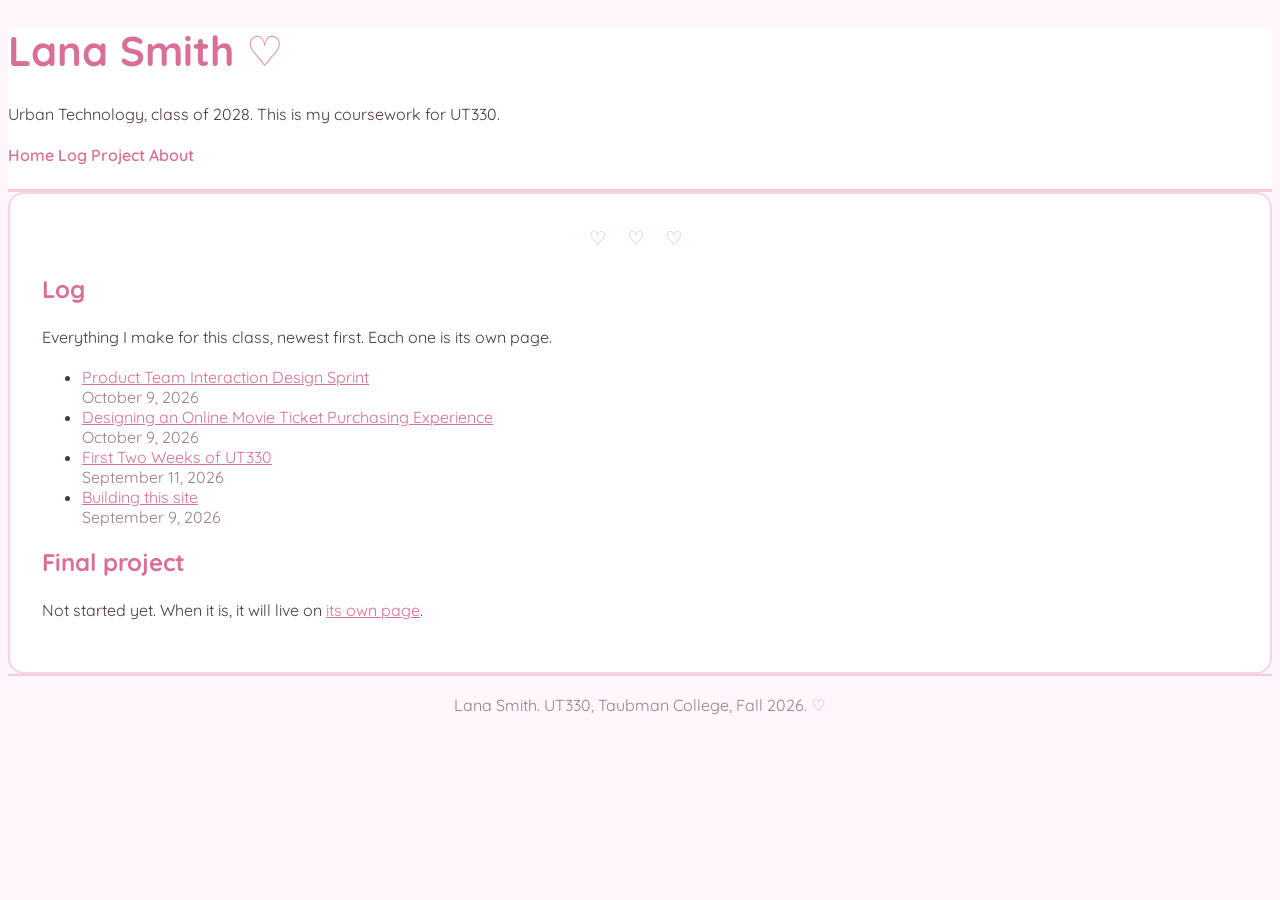
<file: index.html>
<!DOCTYPE html>
<html lang="en">
<head>
<meta charset="utf-8">
<meta name="viewport" content="width=device-width, initial-scale=1">
<title>Lana Smith — UT330</title>
<meta name="description" content="Coursework for UT330 Interaction Design and Urban Experiences, Taubman College, Fall 2026.">

<link rel="stylesheet" href="https://cdn.simplecss.org/simple.min.css">
<link rel="stylesheet" href="css/custom.css">
</head>

<body>

<header>
  <h1>Lana Smith</h1>
  <p>Urban Technology, class of 2028. This is my coursework for UT330.</p>

  <nav>
    <a href="index.html" aria-current="page">Home</a>
    <a href="entries/index.html">Log</a>
    <a href="project.html">Project</a>
    <a href="about.html">About</a>
  </nav>
</header>

<main>

  <h2>Log</h2>
  <p>Everything I make for this class, newest first. Each one is its own page.</p>

  <ul>
    <li>
      <a href="entries/2026-10-09-product-team-sprint.html">
        Product Team Interaction Design Sprint
      </a><br>
      <time datetime="2026-10-09">October 9, 2026</time>
    </li>

    <li>
      <a href="entries/2026-10-09-movie-ticket-prototype.html">
        Designing an Online Movie Ticket Purchasing Experience
      </a><br>
      <time datetime="2026-10-09">October 9, 2026</time>
    </li>

    <li>
      <a href="entries/2026-09-11-first-two-weeks.html">
        First Two Weeks of UT330
      </a><br>
      <time datetime="2026-09-11">September 11, 2026</time>
    </li>

    <li>
      <a href="entries/2026-09-09-first-site.html">
        Building this site
      </a><br>
      <time datetime="2026-09-09">September 9, 2026</time>
    </li>
  </ul>

  <h2>Final project</h2>

  <p>
    Not started yet. When it is, it will live on
    <a href="project.html">its own page</a>.
  </p>

</main>

<footer>
  <p>Lana Smith. UT330, Taubman College, Fall 2026.</p>
</footer>

</body>
</html>
</file>
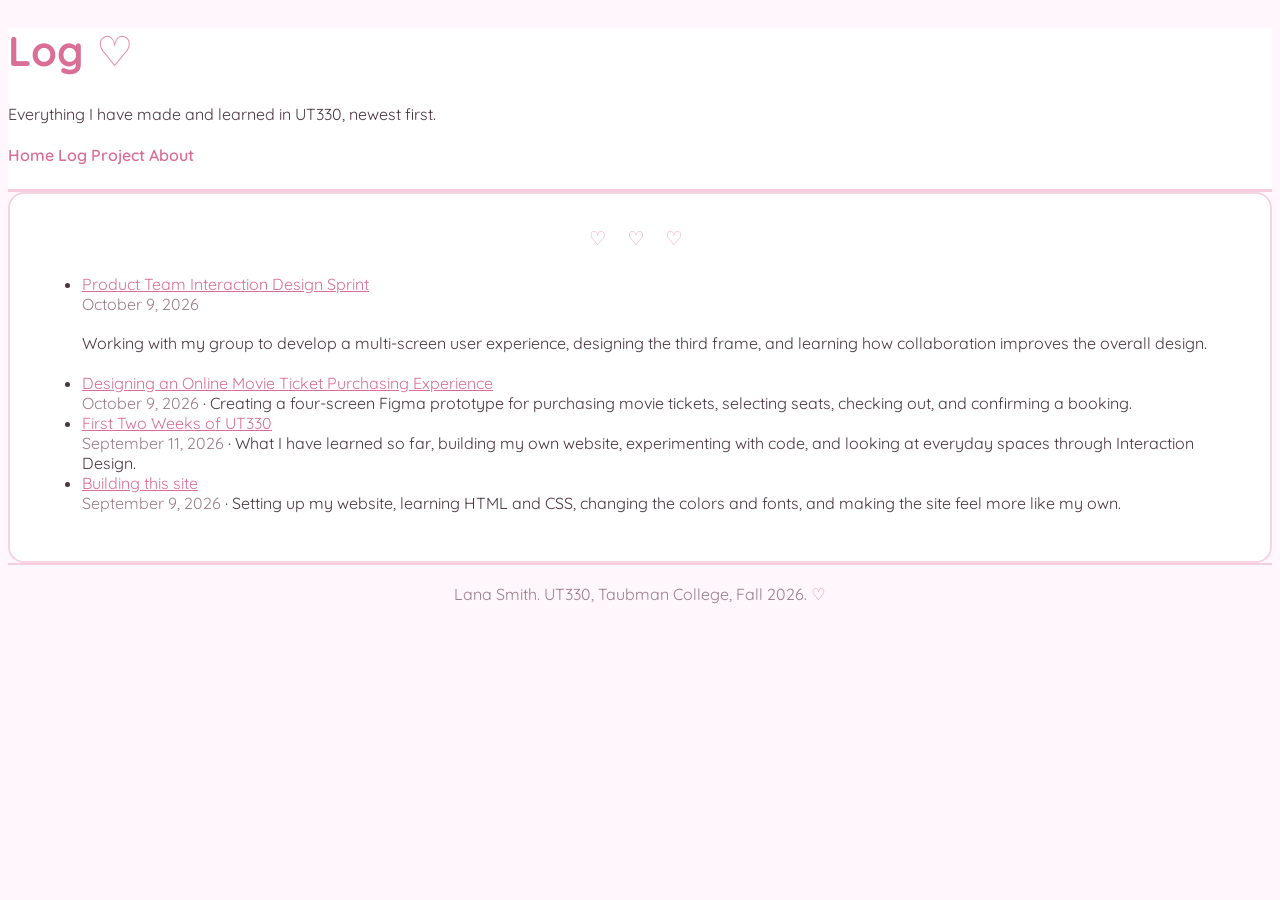
<file: entries/index.html>
<!DOCTYPE html>
<html lang="en">
<head>
<meta charset="utf-8">
<meta name="viewport" content="width=device-width, initial-scale=1">
<title>Log — Lana Smith</title>
<link rel="stylesheet" href="https://cdn.simplecss.org/simple.min.css">
<link rel="stylesheet" href="../css/custom.css">
</head>

<body>

<header>
  <h1>Log</h1>
  <p>Everything I have made and learned in UT330, newest first.</p>
  <nav>
    <a href="../index.html">Home</a>
    <a href="index.html" aria-current="page">Log</a>
    <a href="../project.html">Project</a>
    <a href="../about.html">About</a>
  </nav>
</header>

<main>

  <ul>
<li>
  <a href="2026-10-09-product-team-sprint.html">
    Product Team Interaction Design Sprint
  </a><br>
  <time datetime="2026-10-09">October 9, 2026</time>
  <p>
    Working with my group to develop a multi-screen user experience,
    designing the third frame, and learning how collaboration improves
    the overall design.
  </p>
</li>
    <li>
      <a href="2026-10-09-movie-ticket-prototype.html">Designing an Online Movie Ticket Purchasing Experience</a><br>
      <time datetime="2026-10-09">October 9, 2026</time> ·
      Creating a four-screen Figma prototype for purchasing movie tickets,
      selecting seats, checking out, and confirming a booking.
    </li>

    <li>
      <a href="2026-09-11-first-two-weeks.html">First Two Weeks of UT330</a><br>
      <time datetime="2026-09-11">September 11, 2026</time> ·
      What I have learned so far, building my own website, experimenting with
      code, and looking at everyday spaces through Interaction Design.
    </li>

    <li>
      <a href="2026-09-09-first-site.html">Building this site</a><br>
      <time datetime="2026-09-09">September 9, 2026</time> ·
      Setting up my website, learning HTML and CSS, changing the colors and
      fonts, and making the site feel more like my own.
    </li>

  </ul>

</main>

<footer>
  <p>Lana Smith. UT330, Taubman College, Fall 2026.</p>
</footer>

</body>
</html>
</file>
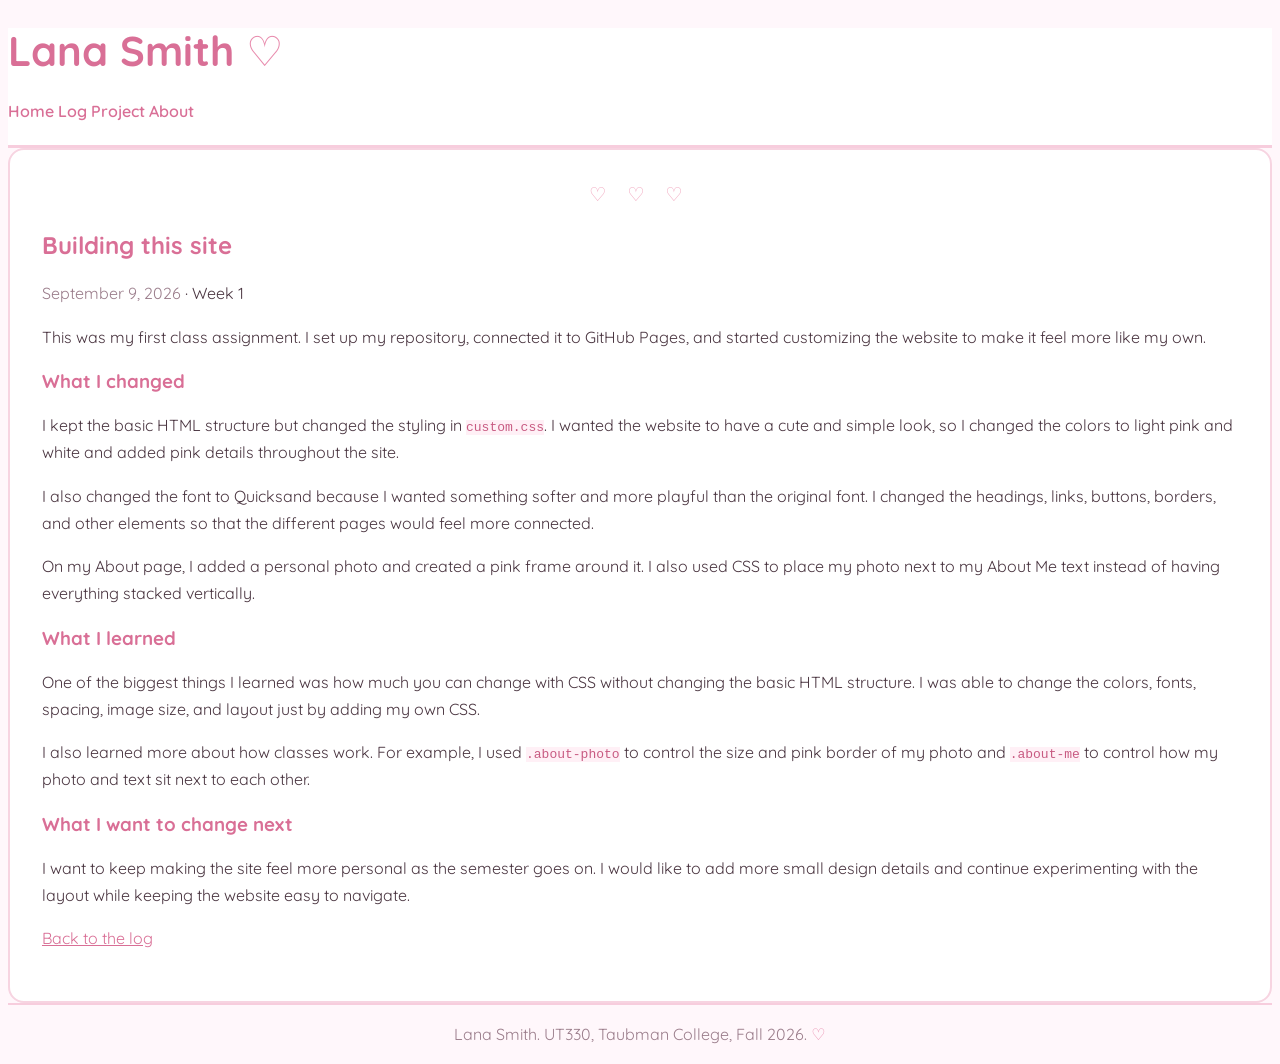
<file: 2026-09-09-first-site.html>
<!DOCTYPE html>
<html lang="en">
<head>
<meta charset="utf-8">
<meta name="viewport" content="width=device-width, initial-scale=1">
<title>Building this site — Lana Smith</title>
<meta name="description" content="Notes on building and customizing my semester site.">
<link rel="stylesheet" href="https://cdn.simplecss.org/simple.min.css">
<link rel="stylesheet" href="../css/custom.css">
</head>

<body>

<header>
  <h1>Lana Smith</h1>
  <nav>
    <a href="../index.html">Home</a>
    <a href="index.html" aria-current="page">Log</a>
    <a href="../project.html">Project</a>
    <a href="../about.html">About</a>
  </nav>
</header>

<main>

<article>

  <h2>Building this site</h2>
  <p><time datetime="2026-09-09">September 9, 2026</time> · Week 1</p>

  <p>
    This was my first class assignment. I set up my repository, connected it
    to GitHub Pages, and started customizing the website to make it feel more
    like my own.
  </p>

  <h3>What I changed</h3>

  <p>
    I kept the basic HTML structure but changed the styling in
    <code>custom.css</code>. I wanted the website to have a cute and simple
    look, so I changed the colors to light pink and white and added pink
    details throughout the site.
  </p>

  <p>
    I also changed the font to Quicksand because I wanted something softer and
    more playful than the original font. I changed the headings, links,
    buttons, borders, and other elements so that the different pages would
    feel more connected.
  </p>

  <p>
    On my About page, I added a personal photo and created a pink frame around
    it. I also used CSS to place my photo next to my About Me text instead of
    having everything stacked vertically.
  </p>

  <h3>What I learned</h3>

  <p>
    One of the biggest things I learned was how much you can change with CSS
    without changing the basic HTML structure. I was able to change the colors,
    fonts, spacing, image size, and layout just by adding my own CSS.
  </p>

  <p>
    I also learned more about how classes work. For example, I used
    <code>.about-photo</code> to control the size and pink border of my photo
    and <code>.about-me</code> to control how my photo and text sit next to
    each other.
  </p>

  <h3>What I want to change next</h3>

  <p>
    I want to keep making the site feel more personal as the semester goes on.
    I would like to add more small design details and continue experimenting
    with the layout while keeping the website easy to navigate.
  </p>

  <p><a href="index.html">Back to the log</a></p>

</article>

</main>

<footer>
  <p>Lana Smith. UT330, Taubman College, Fall 2026.</p>
</footer>

</body>
</html>
</file>
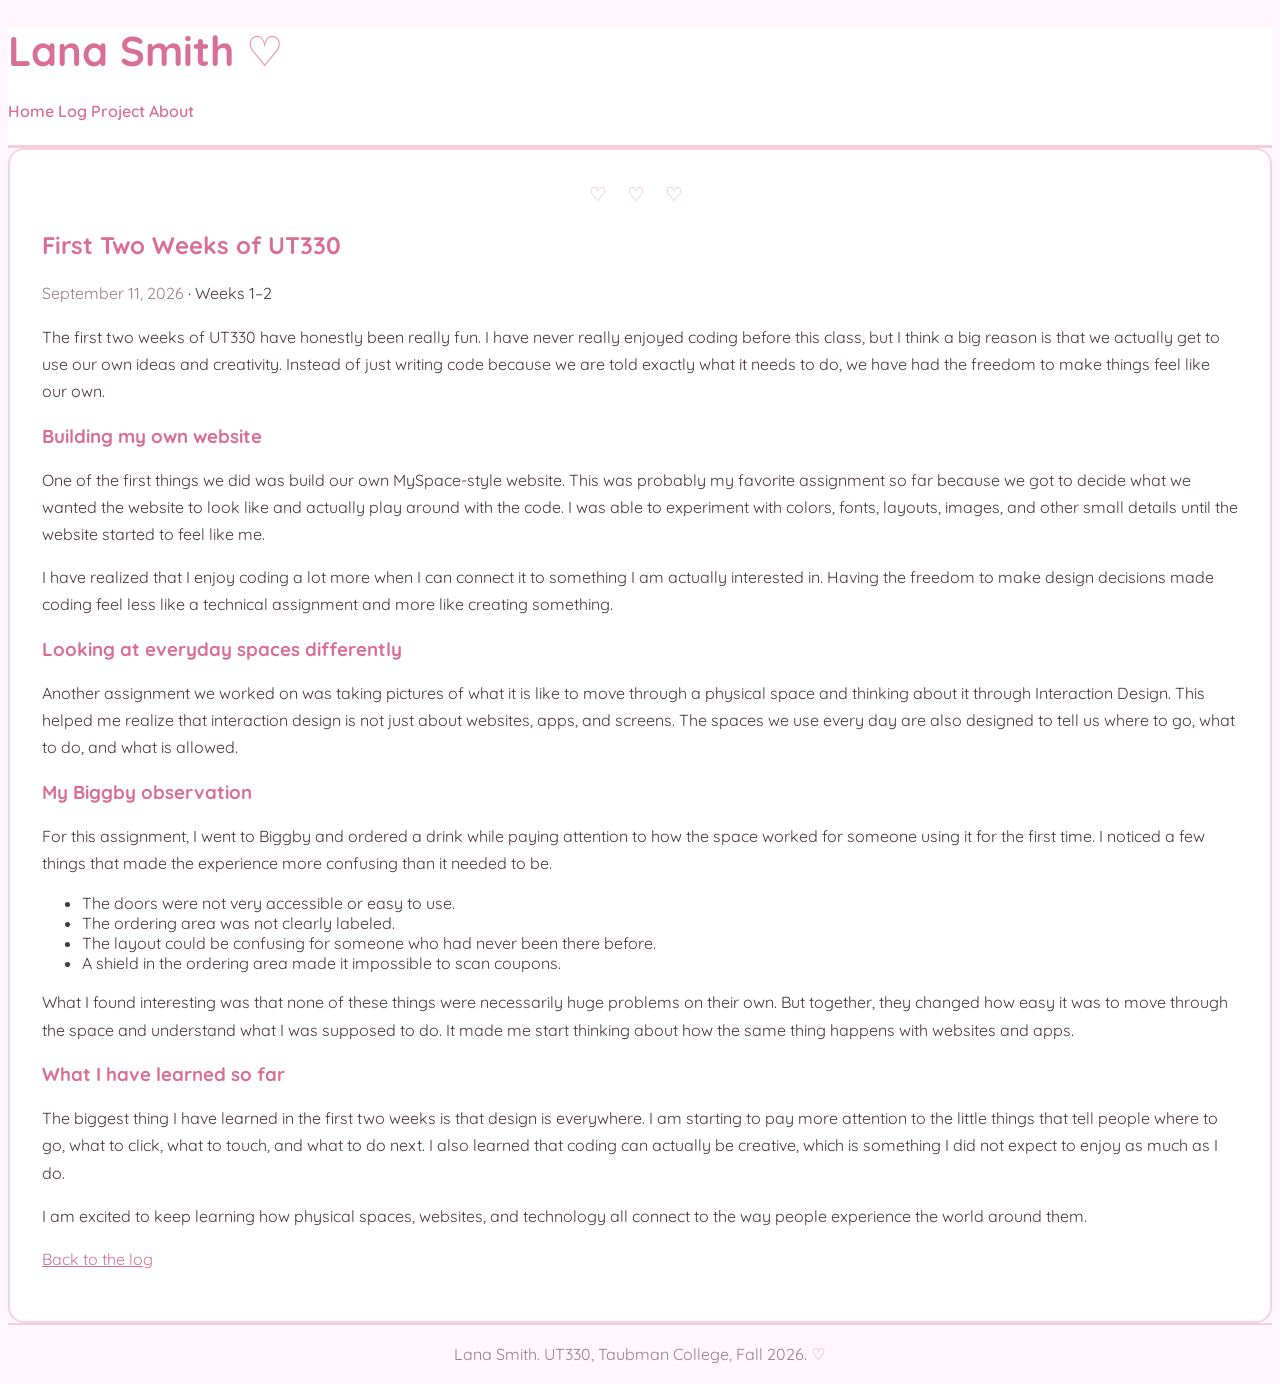
<file: 2026-09-11-first-two-weeks.html>
<!DOCTYPE html>
<html lang="en">
<head>
<meta charset="utf-8">
<meta name="viewport" content="width=device-width, initial-scale=1">
<title>First Two Weeks of UT330 — Lana Smith</title>
<meta name="description" content="Things I have learned and worked on during the first two weeks of UT330.">

<link rel="stylesheet" href="https://cdn.simplecss.org/simple.min.css">
<link rel="stylesheet" href="../css/custom.css">
</head>

<body>

<header>
  <h1>Lana Smith</h1>
  <nav>
    <a href="../index.html">Home</a>
    <a href="index.html" aria-current="page">Log</a>
    <a href="../project.html">Project</a>
    <a href="../about.html">About</a>
  </nav>
</header>

<main>

<article>

  <h2>First Two Weeks of UT330</h2>
  <p><time datetime="2026-09-11">September 11, 2026</time> · Weeks 1–2</p>

  <p>
    The first two weeks of UT330 have honestly been really fun. I have never
    really enjoyed coding before this class, but I think a big reason is that
    we actually get to use our own ideas and creativity. Instead of just
    writing code because we are told exactly what it needs to do, we have had
    the freedom to make things feel like our own.
  </p>

  <h3>Building my own website</h3>

  <p>
    One of the first things we did was build our own MySpace-style website.
    This was probably my favorite assignment so far because we got to decide
    what we wanted the website to look like and actually play around with the
    code. I was able to experiment with colors, fonts, layouts, images, and
    other small details until the website started to feel like me.
  </p>

  <p>
    I have realized that I enjoy coding a lot more when I can connect it to
    something I am actually interested in. Having the freedom to make design
    decisions made coding feel less like a technical assignment and more like
    creating something.
  </p>

  <h3>Looking at everyday spaces differently</h3>

  <p>
    Another assignment we worked on was taking pictures of what it is like to
    move through a physical space and thinking about it through Interaction
    Design. This helped me realize that interaction design is not just about
    websites, apps, and screens. The spaces we use every day are also designed
    to tell us where to go, what to do, and what is allowed.
  </p>

  <h3>My Biggby observation</h3>

  <p>
    For this assignment, I went to Biggby and ordered a drink while paying
    attention to how the space worked for someone using it for the first time.
    I noticed a few things that made the experience more confusing than it
    needed to be.
  </p>

  <ul>
    <li>The doors were not very accessible or easy to use.</li>
    <li>The ordering area was not clearly labeled.</li>
    <li>The layout could be confusing for someone who had never been there before.</li>
    <li>A shield in the ordering area made it impossible to scan coupons.</li>
  </ul>

  <p>
    What I found interesting was that none of these things were necessarily
    huge problems on their own. But together, they changed how easy it was to
    move through the space and understand what I was supposed to do. It made me
    start thinking about how the same thing happens with websites and apps.
  </p>

  <h3>What I have learned so far</h3>

  <p>
    The biggest thing I have learned in the first two weeks is that design is
    everywhere. I am starting to pay more attention to the little things that
    tell people where to go, what to click, what to touch, and what to do next.
    I also learned that coding can actually be creative, which is something I
    did not expect to enjoy as much as I do.
  </p>

  <p>
    I am excited to keep learning how physical spaces, websites, and technology
    all connect to the way people experience the world around them.
  </p>

  <p><a href="index.html">Back to the log</a></p>

</article>

</main>

<footer>
  <p>Lana Smith. UT330, Taubman College, Fall 2026.</p>
</footer>

</body>
</html>
</file>
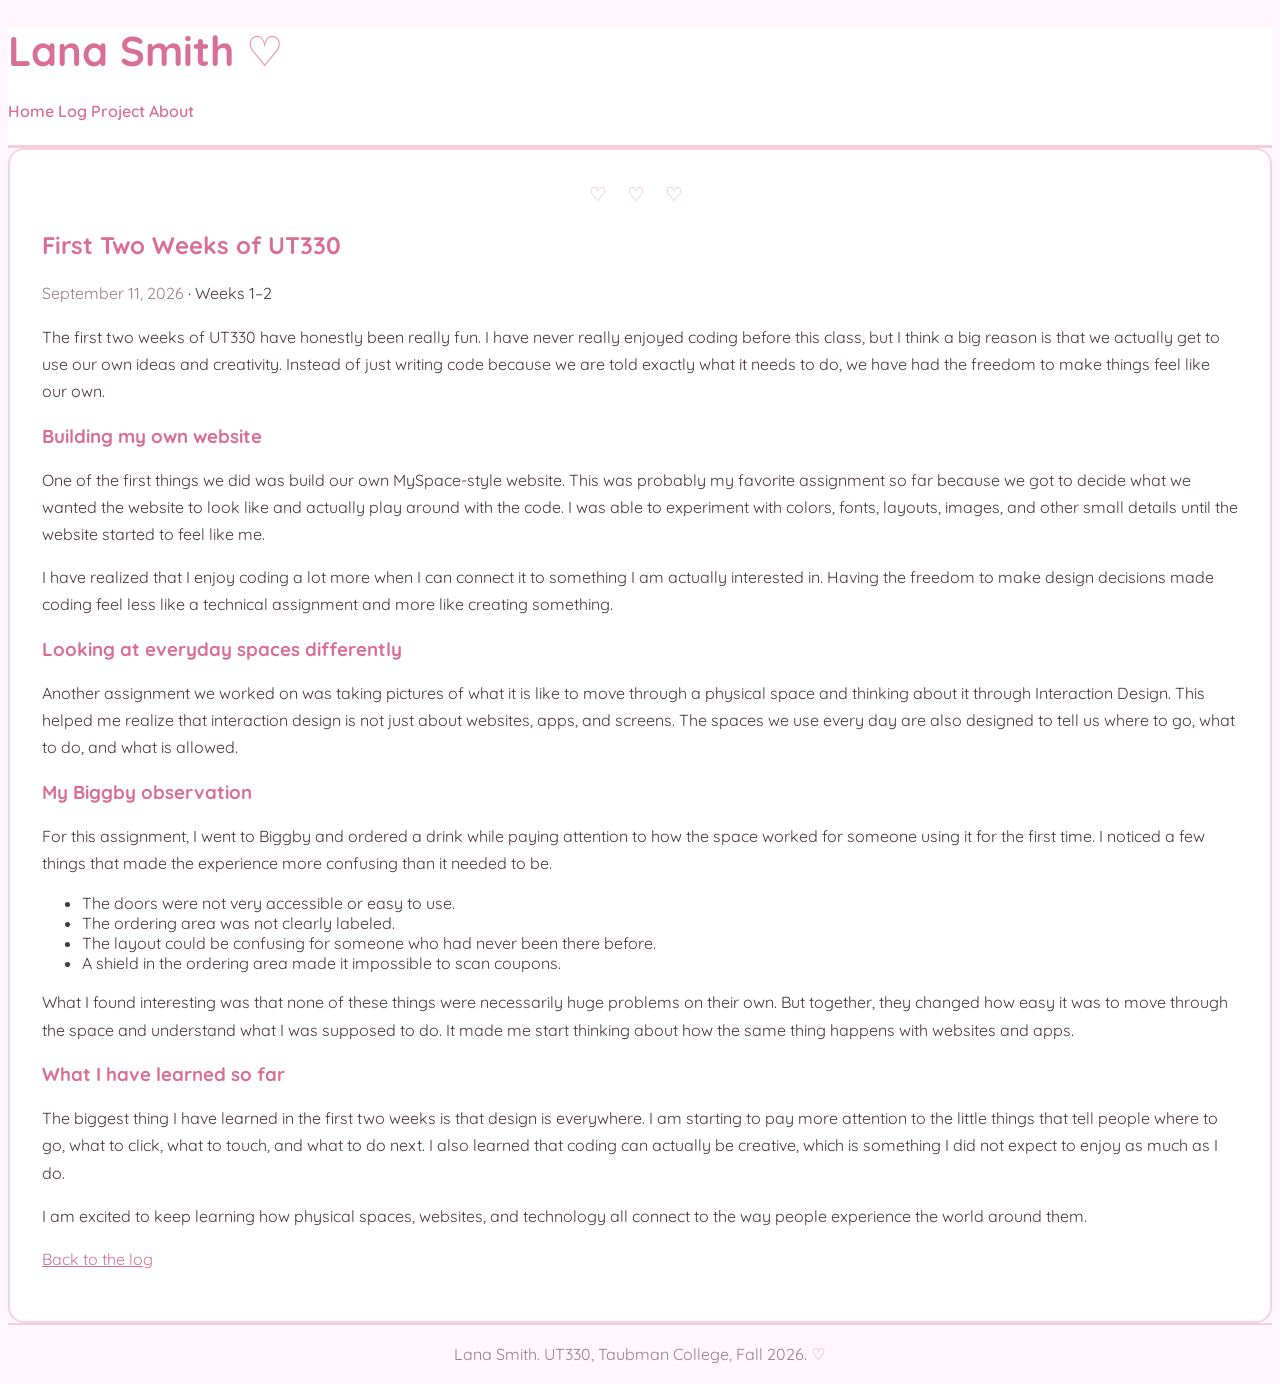
<file: 2026-09-11-wayfinding-walk.html>
<!DOCTYPE html>
<html lang="en">
<head>
<meta charset="utf-8">
<meta name="viewport" content="width=device-width, initial-scale=1">
<title>First Two Weeks of UT330 — Lana Smith</title>
<meta name="description" content="Things I have learned and worked on during the first two weeks of UT330.">

<link rel="stylesheet" href="https://cdn.simplecss.org/simple.min.css">
<link rel="stylesheet" href="../css/custom.css">
</head>

<body>

<header>
  <h1>Lana Smith</h1>
  <nav>
    <a href="../index.html">Home</a>
    <a href="index.html" aria-current="page">Log</a>
    <a href="../project.html">Project</a>
    <a href="../about.html">About</a>
  </nav>
</header>

<main>

<article>

  <h2>First Two Weeks of UT330</h2>
  <p><time datetime="2026-09-11">September 11, 2026</time> · Weeks 1–2</p>

  <p>
    The first two weeks of UT330 have honestly been really fun. I have never
    really enjoyed coding before this class, but I think a big reason is that
    we actually get to use our own ideas and creativity. Instead of just
    writing code because we are told exactly what it needs to do, we have had
    the freedom to make things feel like our own.
  </p>

  <h3>Building my own website</h3>

  <p>
    One of the first things we did was build our own MySpace-style website.
    This was probably my favorite assignment so far because we got to decide
    what we wanted the website to look like and actually play around with the
    code. I was able to experiment with colors, fonts, layouts, images, and
    other small details until the website started to feel like me.
  </p>

  <p>
    I have realized that I enjoy coding a lot more when I can connect it to
    something I am actually interested in. Having the freedom to make design
    decisions made coding feel less like a technical assignment and more like
    creating something.
  </p>

  <h3>Looking at everyday spaces differently</h3>

  <p>
    Another assignment we worked on was taking pictures of what it is like to
    move through a physical space and thinking about it through Interaction
    Design. This helped me realize that interaction design is not just about
    websites, apps, and screens. The spaces we use every day are also designed
    to tell us where to go, what to do, and what is allowed.
  </p>

  <h3>My Biggby observation</h3>

  <p>
    For this assignment, I went to Biggby and ordered a drink while paying
    attention to how the space worked for someone using it for the first time.
    I noticed a few things that made the experience more confusing than it
    needed to be.
  </p>

  <ul>
    <li>The doors were not very accessible or easy to use.</li>
    <li>The ordering area was not clearly labeled.</li>
    <li>The layout could be confusing for someone who had never been there before.</li>
    <li>A shield in the ordering area made it impossible to scan coupons.</li>
  </ul>

  <p>
    What I found interesting was that none of these things were necessarily
    huge problems on their own. But together, they changed how easy it was to
    move through the space and understand what I was supposed to do. It made me
    start thinking about how the same thing happens with websites and apps.
  </p>

  <h3>What I have learned so far</h3>

  <p>
    The biggest thing I have learned in the first two weeks is that design is
    everywhere. I am starting to pay more attention to the little things that
    tell people where to go, what to click, what to touch, and what to do next.
    I also learned that coding can actually be creative, which is something I
    did not expect to enjoy as much as I do.
  </p>

  <p>
    I am excited to keep learning how physical spaces, websites, and technology
    all connect to the way people experience the world around them.
  </p>

  <p><a href="index.html">Back to the log</a></p>

</article>

</main>

<footer>
  <p>Lana Smith. UT330, Taubman College, Fall 2026.</p>
</footer>

</body>
</html>
</file>
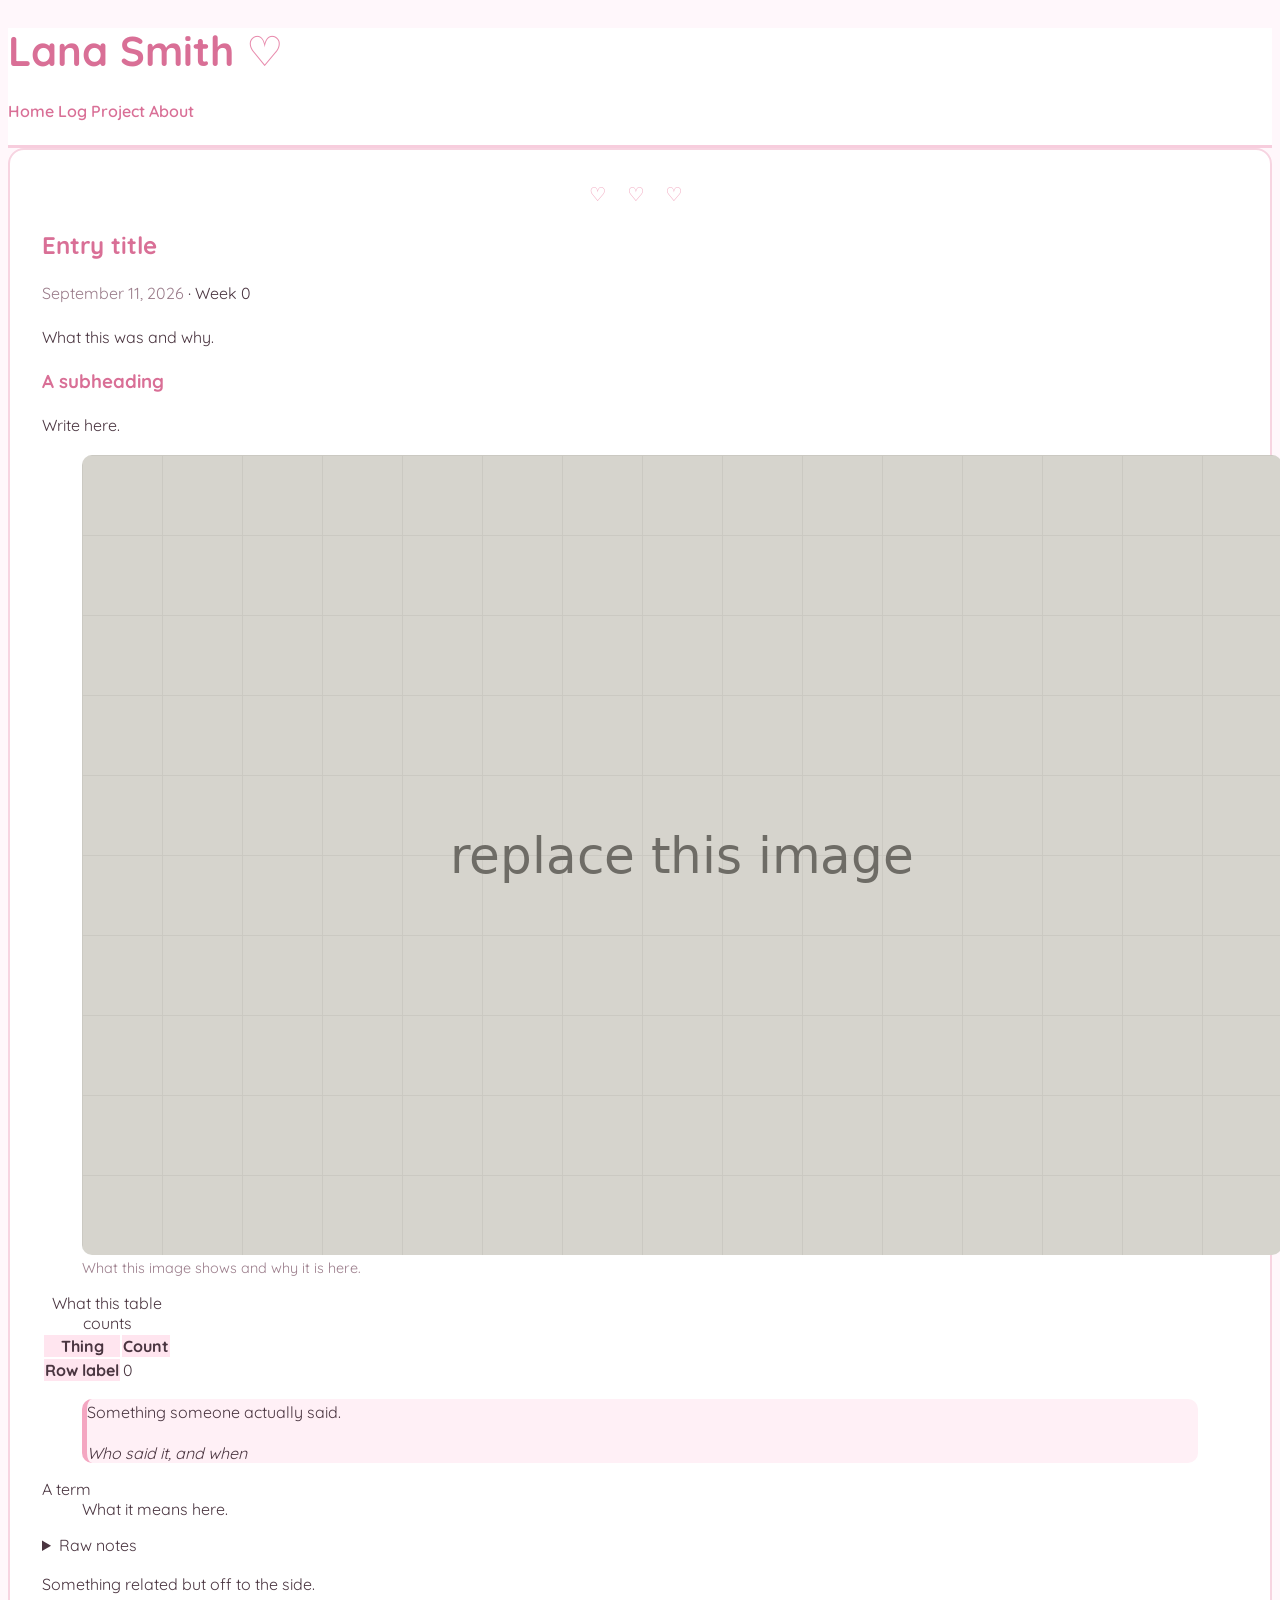
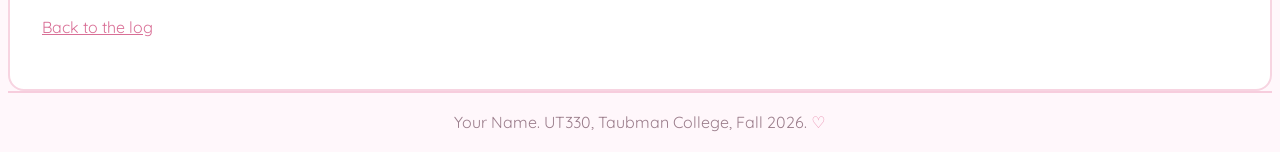
<file: _TEMPLATE.html>
<!DOCTYPE html>
<html lang="en">
<head>
<meta charset="utf-8">
<meta name="viewport" content="width=device-width, initial-scale=1">

<!-- CHANGE: the title, it shows in the browser tab and in search results -->
<title>Entry title — Your Name</title>
<meta name="description" content="One sentence about this entry.">

<link rel="stylesheet" href="https://cdn.simplecss.org/simple.min.css">
<link rel="stylesheet" href="../css/custom.css">
</head>

<body>

<header>
  <h1>Lana Smith</h1>
  <nav>
    <a href="../index.html">Home</a>
    <a href="index.html" aria-current="page">Log</a>
    <a href="../project.html">Project</a>
    <a href="../about.html">About</a>
  </nav>
</header>

<main>

<article>

  <!-- CHANGE: title and date. The datetime attribute is machine readable,
       the text between the tags is what people see. Both need updating. -->
  <h2>Entry title</h2>
  <p><time datetime="2026-09-11">September 11, 2026</time> · Week 0</p>

  <p>What this was and why.</p>


  <h3>A subheading</h3>

  <p>Write here.</p>


  <!-- IMAGE. alt text describes the image for someone who cannot see it.
       Never leave it empty. width and height stop the page from jumping
       around while the image loads. -->
  <figure>
    <img src="../images/placeholder.png"
         width="1200" height="800"
         alt="Describe what is in this image.">
    <figcaption>What this image shows and why it is here.</figcaption>
  </figure>


  <!-- TABLE. caption says what the table is. scope tells a screen reader
       whether a header belongs to a column or a row. -->
  <table>
    <caption>What this table counts</caption>
    <thead>
      <tr>
        <th scope="col">Thing</th>
        <th scope="col">Count</th>
      </tr>
    </thead>
    <tbody>
      <tr>
        <th scope="row">Row label</th>
        <td>0</td>
      </tr>
    </tbody>
  </table>


  <!-- QUOTE -->
  <blockquote>
    <p>Something someone actually said.</p>
    <cite>Who said it, and when</cite>
  </blockquote>


  <!-- LIST OF TERMS -->
  <dl>
    <dt>A term</dt>
    <dd>What it means here.</dd>
  </dl>


  <!-- COLLAPSED BY DEFAULT. Good for raw notes nobody needs to read. -->
  <details>
    <summary>Raw notes</summary>
    <pre>
paste notes here, spacing is preserved
    </pre>
  </details>


  <!-- SIDE NOTE -->
  <aside>
    <p>Something related but off to the side.</p>
  </aside>


  <p><a href="index.html">Back to the log</a></p>

</article>

</main>

<footer>
  <p>Your Name. UT330, Taubman College, Fall 2026.</p>
</footer>

</body>
</html>
</file>
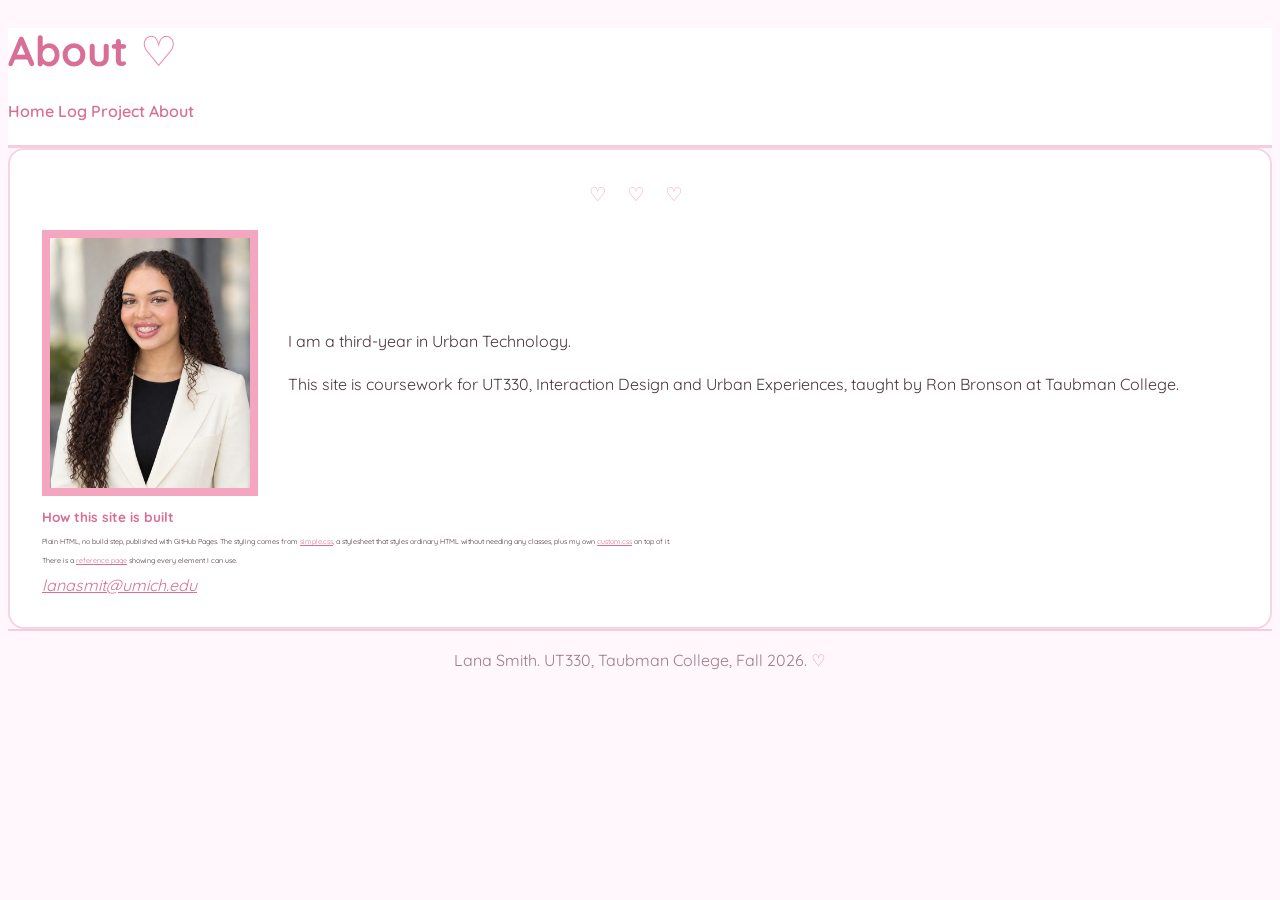
<file: about.html>
<!DOCTYPE html>
<html lang="en">
<head>
<meta charset="utf-8">
<meta name="viewport" content="width=device-width, initial-scale=1">
<title>About — Dana Okonkwo</title>
<meta name="description" content="About Lana Smith and this site.">
<link rel="stylesheet" href="https://cdn.simplecss.org/simple.min.css">
<link rel="stylesheet" href="css/custom.css">
</head>

<body>

<header>
  <h1>About</h1>
  <nav>
    <a href="index.html">Home</a>
    <a href="entries/index.html">Log</a>
    <a href="project.html">Project</a>
    <a href="about.html" aria-current="page">About</a>
  </nav>
</header>

<main>
<div class="about-me">

  <img class="about-photo" src="images/original_resized_360px.jpg" alt="Photo of Lana">

  <div class="about-text">
    <p>
      I am a third-year in Urban Technology.
    </p>

    <p>
      This site is coursework for UT330, Interaction Design and Urban Experiences,
      taught by Ron Bronson at Taubman College.
    </p>
  </div>

</div>

<section class="about-details">
  <h2>How this site is built</h2>

  <p>
    Plain HTML, no build step, published with GitHub Pages. The styling comes
    from <a href="https://simplecss.org">simple.css</a>, a stylesheet that
    styles ordinary HTML without needing any classes, plus my own
    <a href="css/custom.css">custom.css</a> on top of it.
  </p>

  <p>
    There is a <a href="kitchen-sink.html">reference page</a> showing every
    element I can use.
  </p>
</section>

  <address>
    <a href="mailto:lanasmit@umich.edu">lanasmit@umich.edu</a>
  </address>

</main>

<footer>
  <p>Lana Smith. UT330, Taubman College, Fall 2026.</p>
</footer>

</body>
</html>
</file>
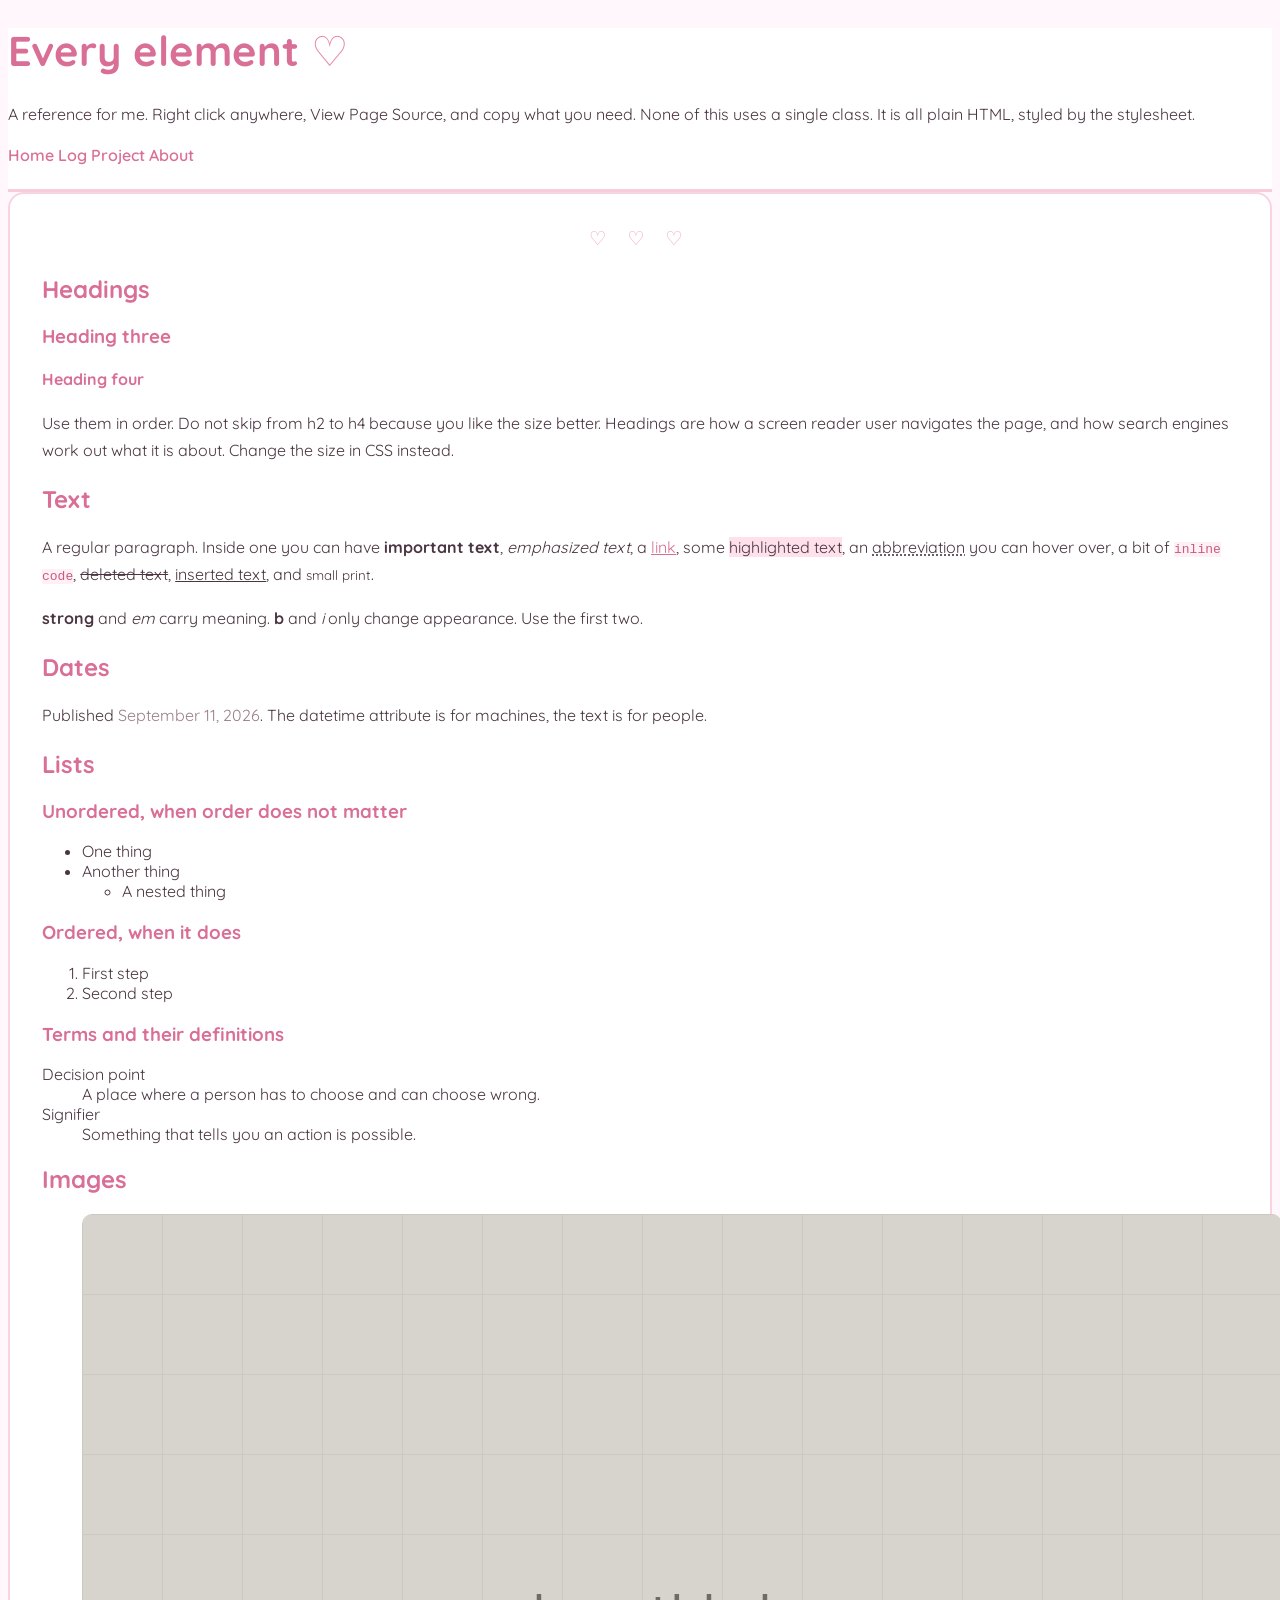
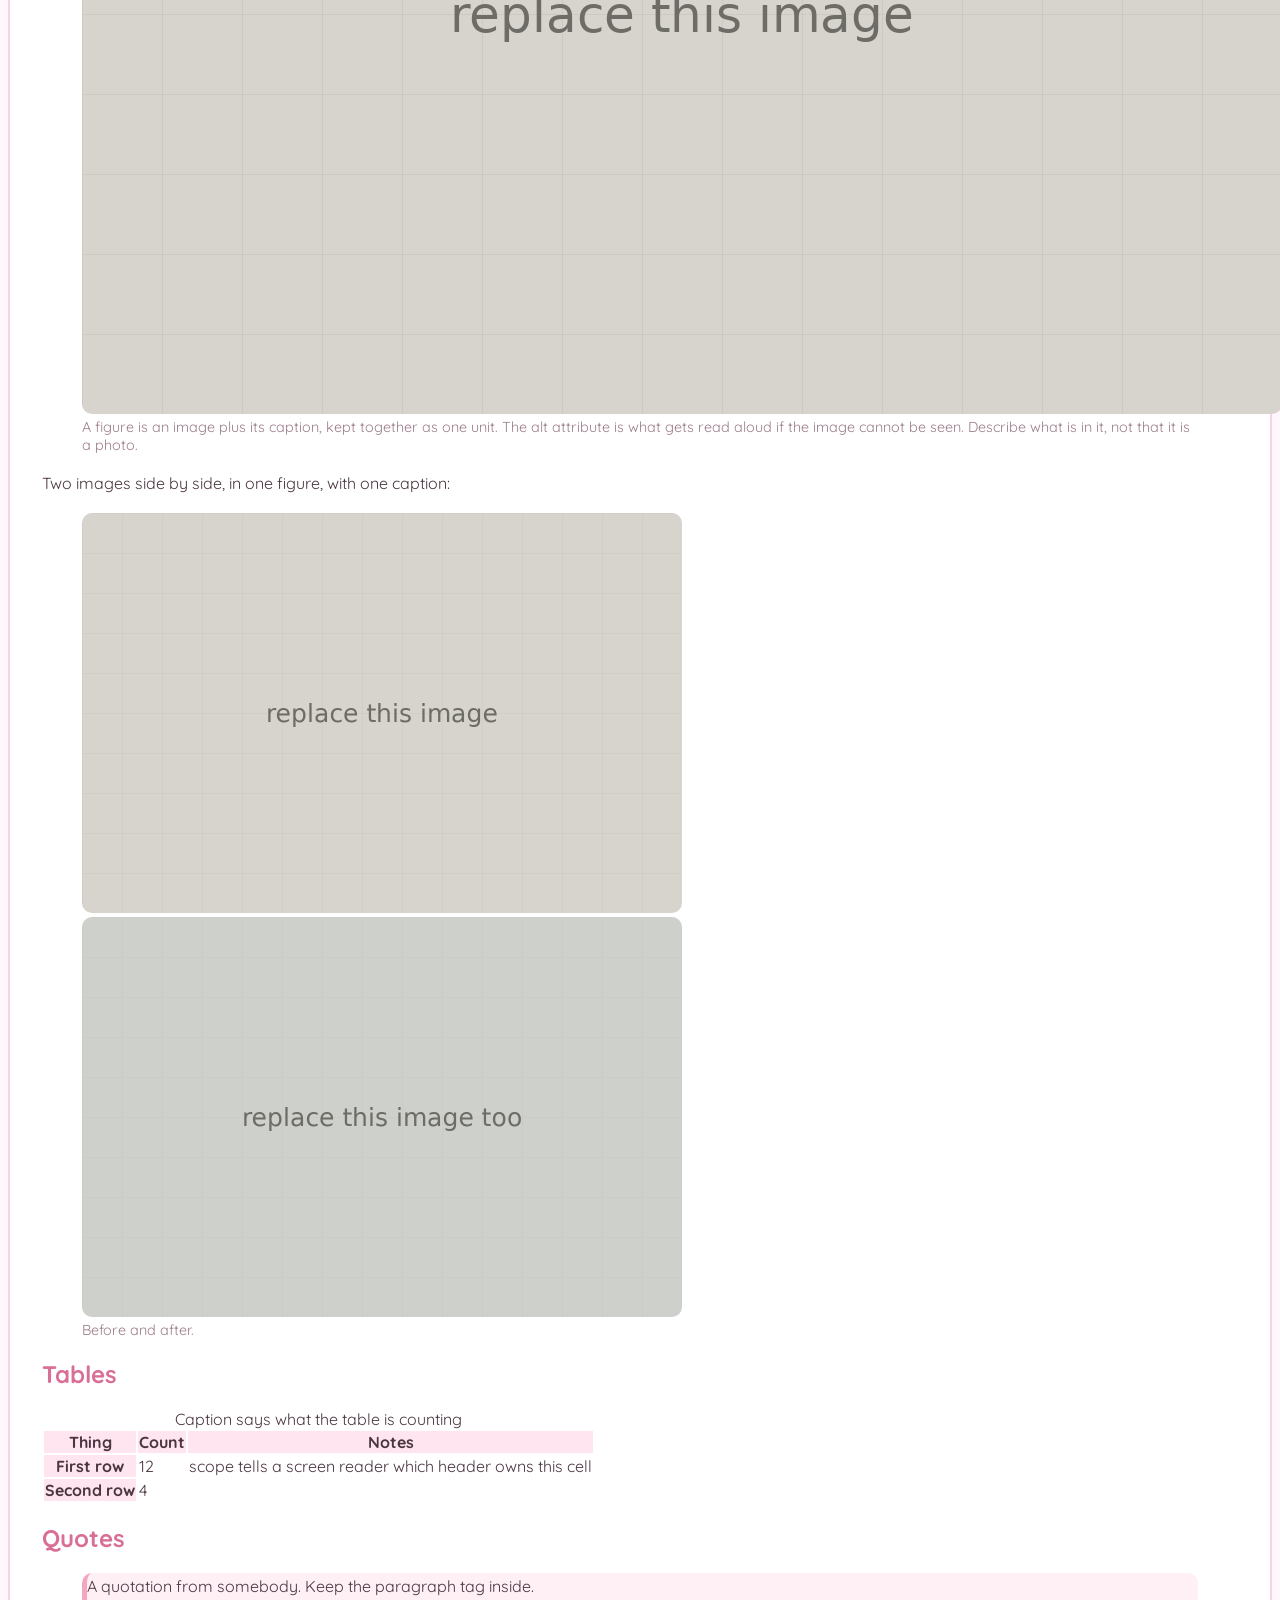
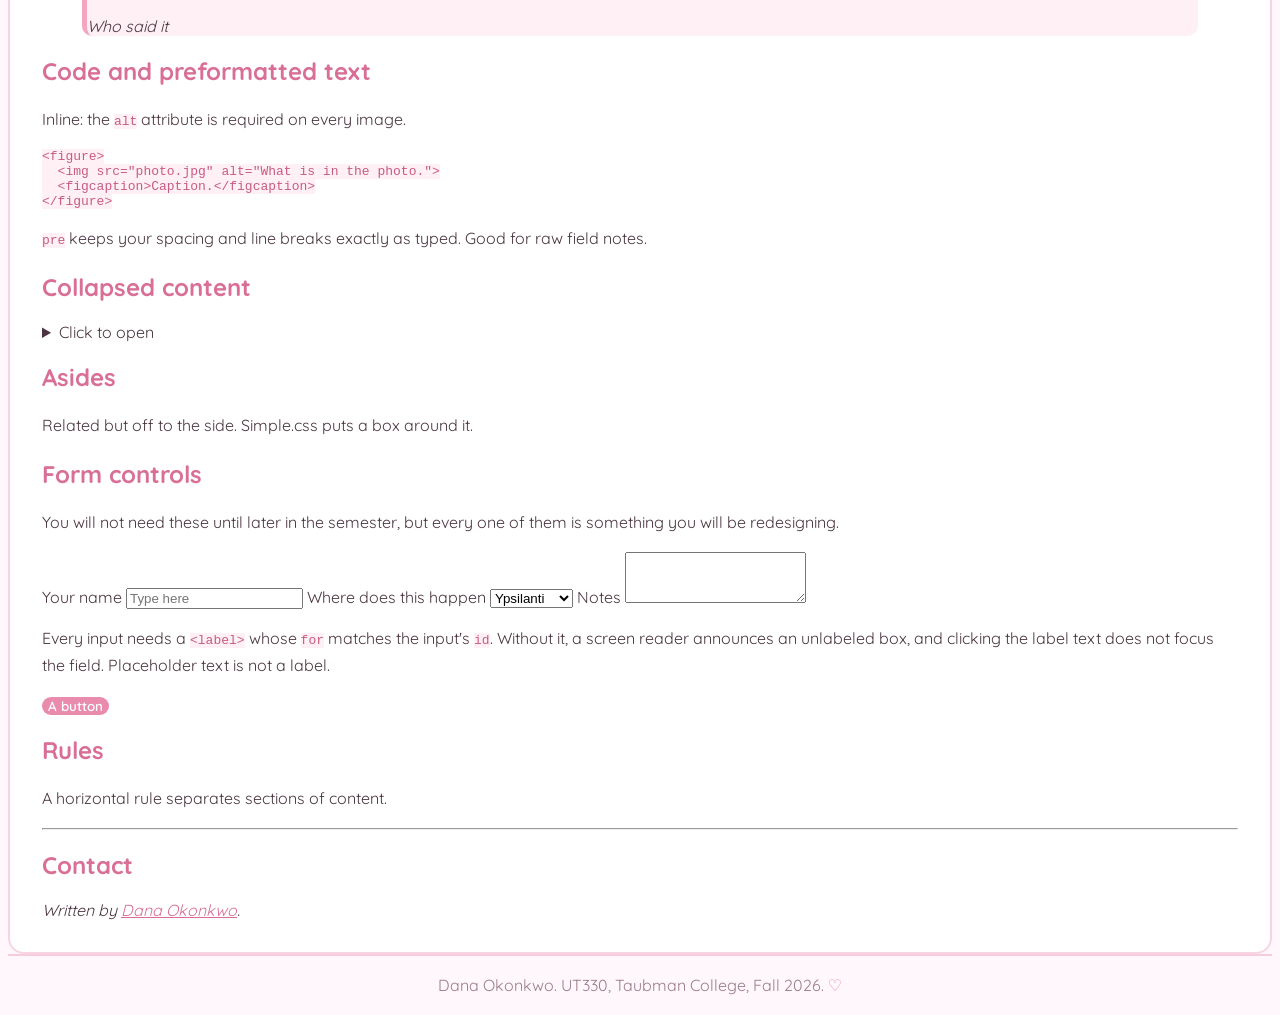
<file: kitchen-sink.html>
<!DOCTYPE html>
<html lang="en">
<head>
<meta charset="utf-8">
<meta name="viewport" content="width=device-width, initial-scale=1">
<title>Every element — Dana Okonkwo</title>
<meta name="description" content="A reference page showing every HTML element this site can use.">
<link rel="stylesheet" href="https://cdn.simplecss.org/simple.min.css">
<link rel="stylesheet" href="css/custom.css">
</head>

<body>

<header>
  <h1>Every element</h1>
  <p>
    A reference for me. Right click anywhere, View Page Source, and copy what
    you need. None of this uses a single class. It is all plain HTML, styled by
    the stylesheet.
  </p>
  <nav>
    <a href="index.html">Home</a>
    <a href="entries/index.html">Log</a>
    <a href="project.html">Project</a>
    <a href="about.html">About</a>
  </nav>
</header>

<main>

<h2>Headings</h2>
<h3>Heading three</h3>
<h4>Heading four</h4>
<p>
  Use them in order. Do not skip from h2 to h4 because you like the size
  better. Headings are how a screen reader user navigates the page, and how
  search engines work out what it is about. Change the size in CSS instead.
</p>


<h2>Text</h2>
<p>
  A regular paragraph. Inside one you can have <strong>important text</strong>,
  <em>emphasized text</em>, a <a href="#">link</a>, some
  <mark>highlighted text</mark>, an <abbr title="Ypsilanti Community Utilities
  Authority">abbreviation</abbr> you can hover over, a bit of
  <code>inline code</code>, <del>deleted text</del>, <ins>inserted text</ins>,
  and <small>small print</small>.
</p>

<p>
  <strong>strong</strong> and <em>em</em> carry meaning. <b>b</b> and <i>i</i>
  only change appearance. Use the first two.
</p>


<h2>Dates</h2>
<p>
  Published <time datetime="2026-09-11">September 11, 2026</time>.
  The datetime attribute is for machines, the text is for people.
</p>


<h2>Lists</h2>

<h3>Unordered, when order does not matter</h3>
<ul>
  <li>One thing</li>
  <li>Another thing
    <ul>
      <li>A nested thing</li>
    </ul>
  </li>
</ul>

<h3>Ordered, when it does</h3>
<ol>
  <li>First step</li>
  <li>Second step</li>
</ol>

<h3>Terms and their definitions</h3>
<dl>
  <dt>Decision point</dt>
  <dd>A place where a person has to choose and can choose wrong.</dd>

  <dt>Signifier</dt>
  <dd>Something that tells you an action is possible.</dd>
</dl>


<h2>Images</h2>

<figure>
  <img src="images/placeholder.png"
       width="1200" height="800"
       alt="A gray placeholder rectangle.">
  <figcaption>
    A figure is an image plus its caption, kept together as one unit. The alt
    attribute is what gets read aloud if the image cannot be seen. Describe what
    is in it, not that it is a photo.
  </figcaption>
</figure>

<p>
  Two images side by side, in one figure, with one caption:
</p>

<figure>
  <img src="images/placeholder.png" width="600" height="400" alt="Before.">
  <img src="images/placeholder-2.png" width="600" height="400" alt="After.">
  <figcaption>Before and after.</figcaption>
</figure>


<h2>Tables</h2>

<table>
  <caption>Caption says what the table is counting</caption>
  <thead>
    <tr>
      <th scope="col">Thing</th>
      <th scope="col">Count</th>
      <th scope="col">Notes</th>
    </tr>
  </thead>
  <tbody>
    <tr>
      <th scope="row">First row</th>
      <td>12</td>
      <td>scope tells a screen reader which header owns this cell</td>
    </tr>
    <tr>
      <th scope="row">Second row</th>
      <td>4</td>
      <td></td>
    </tr>
  </tbody>
</table>


<h2>Quotes</h2>

<blockquote>
  <p>A quotation from somebody. Keep the paragraph tag inside.</p>
  <cite>Who said it</cite>
</blockquote>


<h2>Code and preformatted text</h2>

<p>Inline: the <code>alt</code> attribute is required on every image.</p>

<pre><code>&lt;figure&gt;
  &lt;img src="photo.jpg" alt="What is in the photo."&gt;
  &lt;figcaption&gt;Caption.&lt;/figcaption&gt;
&lt;/figure&gt;</code></pre>

<p>
  <code>pre</code> keeps your spacing and line breaks exactly as typed. Good for
  raw field notes.
</p>


<h2>Collapsed content</h2>

<details>
  <summary>Click to open</summary>
  <p>
    Hidden until someone asks for it. No JavaScript. Useful for long notes,
    transcripts, or anything that would otherwise bury the page.
  </p>
</details>


<h2>Asides</h2>

<aside>
  <p>Related but off to the side. Simple.css puts a box around it.</p>
</aside>


<h2>Form controls</h2>

<p>
  You will not need these until later in the semester, but every one of them is
  something you will be redesigning.
</p>

<label for="name">Your name</label>
<input type="text" id="name" name="name" placeholder="Type here">

<label for="where">Where does this happen</label>
<select id="where" name="where">
  <option>Ypsilanti</option>
  <option>Ann Arbor</option>
  <option>Detroit</option>
</select>

<label for="notes">Notes</label>
<textarea id="notes" name="notes" rows="3"></textarea>

<p>
  Every input needs a <code>&lt;label&gt;</code> whose <code>for</code> matches
  the input's <code>id</code>. Without it, a screen reader announces an unlabeled
  box, and clicking the label text does not focus the field. Placeholder text is
  not a label.
</p>

<button>A button</button>


<h2>Rules</h2>
<p>A horizontal rule separates sections of content.</p>
<hr>


<h2>Contact</h2>
<address>
  Written by <a href="mailto:someone@umich.edu">Dana Okonkwo</a>.
</address>

</main>

<footer>
  <p>Dana Okonkwo. UT330, Taubman College, Fall 2026.</p>
</footer>

</body>
</html>
</file>
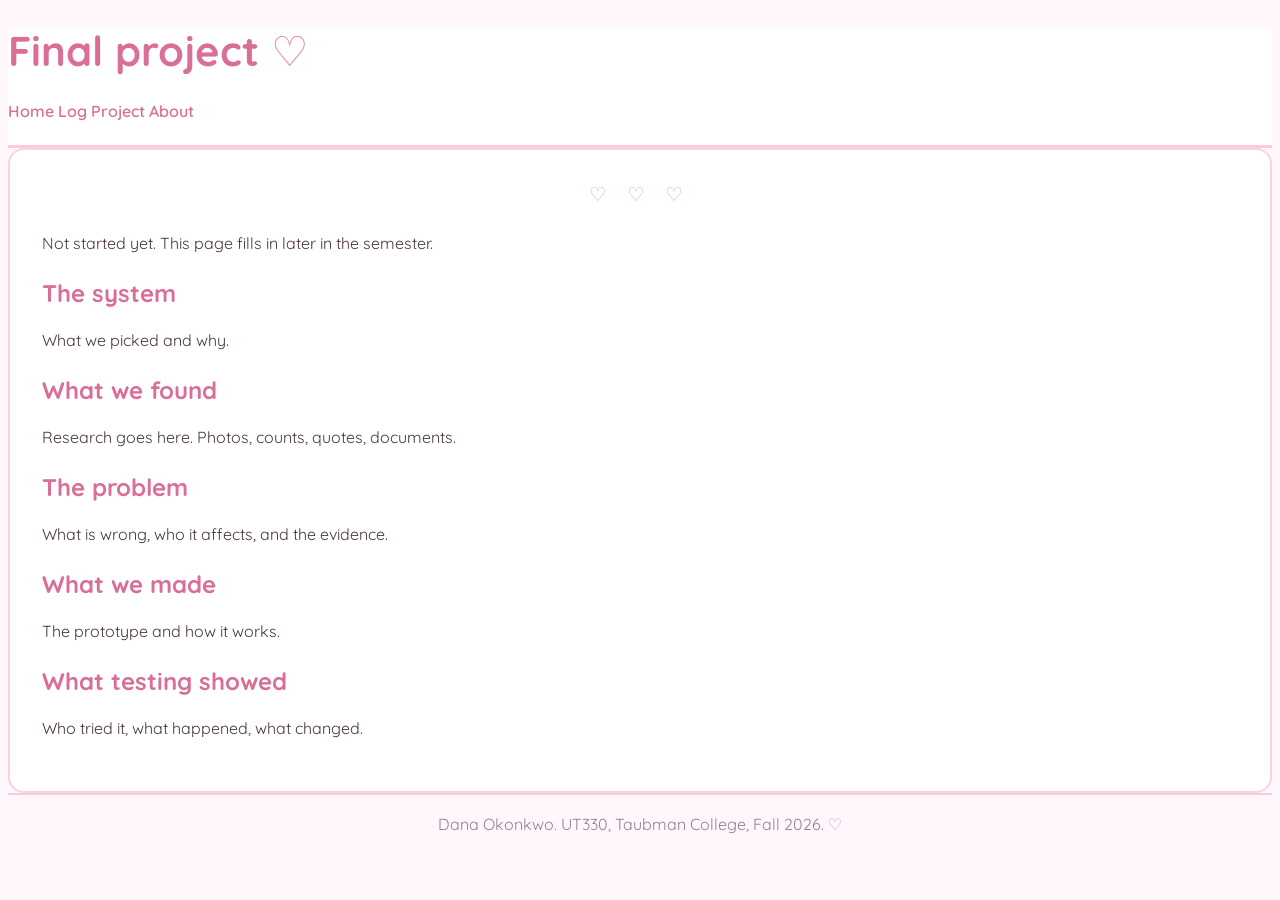
<file: project.html>
<!DOCTYPE html>
<html lang="en">
<head>
<meta charset="utf-8">
<meta name="viewport" content="width=device-width, initial-scale=1">
<title>Final project — Dana Okonkwo</title>
<meta name="description" content="Final project for UT330.">
<link rel="stylesheet" href="https://cdn.simplecss.org/simple.min.css">
<link rel="stylesheet" href="css/custom.css">
</head>

<body>

<header>
  <h1>Final project</h1>
  <nav>
    <a href="index.html">Home</a>
    <a href="entries/index.html">Log</a>
    <a href="project.html" aria-current="page">Project</a>
    <a href="about.html">About</a>
  </nav>
</header>

<main>

  <p>Not started yet. This page fills in later in the semester.</p>

  <h2>The system</h2>
  <p>What we picked and why.</p>

  <h2>What we found</h2>
  <p>Research goes here. Photos, counts, quotes, documents.</p>

  <h2>The problem</h2>
  <p>What is wrong, who it affects, and the evidence.</p>

  <h2>What we made</h2>
  <p>The prototype and how it works.</p>

  <h2>What testing showed</h2>
  <p>Who tried it, what happened, what changed.</p>

</main>

<footer>
  <p>Dana Okonkwo. UT330, Taubman College, Fall 2026.</p>
</footer>

</body>
</html>
</file>
<file: css/custom.css>
/* ------------------------------------------------------------
   1. FONTS
   ------------------------------------------------------------ */

@import url('https://fonts.googleapis.com/css2?family=Quicksand:wght@400;500;600;700&display=swap');


/* ------------------------------------------------------------
   2. COLORS + VARIABLES
   ------------------------------------------------------------ */

:root, ::backdrop {

  /* --- type --- */
  --sans-font: 'Quicksand', system-ui, sans-serif;
  --heading-font: 'Quicksand', system-ui, sans-serif;
  --mono-font: ui-monospace, Menlo, Consolas, monospace;

  /* --- colors --- */
  --bg: #fff7fb;
  --accent-bg: #ffffff;
  --text: #4a3540;
  --text-light: #9b7d8b;
  --border: #f3c6d8;

  --accent: #e88bad;
  --accent-hover: #d96f96;
  --accent-text: #ffffff;

  --code: #c85b82;
  --marked: #ffe1ec;

  --standard-border-radius: 12px;
}


/* ------------------------------------------------------------
   3. GENERAL WEBSITE STYLE
   ------------------------------------------------------------ */

body {
  font-family: 'Quicksand', system-ui, sans-serif;
  background: #fff7fb;
  color: #4a3540;
}


/* ------------------------------------------------------------
   4. HEADINGS
   ------------------------------------------------------------ */

h1, h2, h3, h4 {
  font-family: 'Quicksand', system-ui, sans-serif;
  font-weight: 700;
  color: #d96f96;
  letter-spacing: 0;
}

h1 {
  font-size: 2.6rem;
  line-height: 1.1;
}


/* ------------------------------------------------------------
   5. HEADER
   ------------------------------------------------------------ */

header {
  text-align: left;
  padding-bottom: 1.5rem;
  background: #ffffff;
  border-bottom: 3px solid #f7cddd;
}


/* Heart next to the main title */

header h1::after {
  content: " ♡";
  color: #e88bad;
}


/* ------------------------------------------------------------
   6. NAVIGATION
   ------------------------------------------------------------ */

header > nav {
  margin-top: 0.5rem;
}

nav a {
  color: #d96f96;
  font-weight: 600;
  text-decoration: none;
}

nav a:hover {
  color: #b94f78;
  text-decoration: underline;
}


/* ------------------------------------------------------------
   7. LINKS
   ------------------------------------------------------------ */

a {
  color: #d96f96;
}

a:hover {
  color: #b94f78;
}


/* ------------------------------------------------------------
   8. MAIN CONTENT
   ------------------------------------------------------------ */

main {
  background: #ffffff;
  padding: 2rem;
  border-radius: 16px;
  border: 2px solid #f7d4e1;
}


/* ------------------------------------------------------------
   9. HEART DECORATION
   ------------------------------------------------------------ */

main::before {
  content: "♡  ♡  ♡";
  display: block;
  text-align: center;
  color: #f0a5bd;
  font-size: 1.2rem;
  letter-spacing: 8px;
  margin-bottom: 1.5rem;
}


/* ------------------------------------------------------------
   10. ABOUT ME SECTION
   ------------------------------------------------------------ */

.about-me {
  display: flex;
  align-items: center;
  gap: 30px;
}


/* Your photo */

.about-photo {
  width: 200px;
  height: 250px;
  object-fit: cover;
  border: 8px solid #f4a6c1;
  flex-shrink: 0;
}


/* Your About Me text */

.about-text {
  flex: 1;
}


/* ------------------------------------------------------------
   11. HOW THIS SITE IS BUILT
   ------------------------------------------------------------ */

.about-details h2 {
  font-size: 0.85rem;
}

.about-details p {
  font-size: 0.45rem;
}


/* ------------------------------------------------------------
   12. PARAGRAPHS
   ------------------------------------------------------------ */

p {
  line-height: 1.7;
}


/* ------------------------------------------------------------
   13. BLOCKQUOTES
   ------------------------------------------------------------ */

blockquote {
  background: #fff0f6;
  border-left: 5px solid #f4a6c1;
  border-radius: 10px;
}


/* ------------------------------------------------------------
   14. TABLES
   ------------------------------------------------------------ */

th {
  background: #ffe5ef;
}


/* ------------------------------------------------------------
   15. CODE
   ------------------------------------------------------------ */

code {
  color: #c85b82;
  background: #fff0f6;
}


/* ------------------------------------------------------------
   16. MARK / HIGHLIGHT
   ------------------------------------------------------------ */

mark {
  background: #ffe1ec;
  color: #4a3540;
}


/* ------------------------------------------------------------
   17. IMAGES
   ------------------------------------------------------------ */

img {
  border-radius: 10px;
}


/* Keep your About Me photo square */

.about-photo {
  border-radius: 0;
}


/* ------------------------------------------------------------
   18. FOOTER
   ------------------------------------------------------------ */

footer {
  border-top: 2px solid #f7cddd;
  color: #9b7d8b;
  text-align: center;
}

footer p::after {
  content: " ♡";
  color: #e88bad;
}


/* ------------------------------------------------------------
   19. DATES + CAPTIONS
   ------------------------------------------------------------ */

time {
  color: #9b7d8b;
}

figcaption {
  font-size: 0.9rem;
  color: #9b7d8b;
}


/* ------------------------------------------------------------
   20. BUTTONS
   ------------------------------------------------------------ */

button,
.button {
  background: #e88bad;
  color: white;
  border: none;
  border-radius: 20px;
  font-family: 'Quicksand', sans-serif;
  font-weight: 600;
}

button:hover,
.button:hover {
  background: #d96f96;
}


/* ------------------------------------------------------------
   21. SELECTION
   ------------------------------------------------------------ */

::selection {
  background: #f8c9da;
  color: #4a3540;
}


/* ------------------------------------------------------------
   22. MOBILE
   ------------------------------------------------------------ */

@media (max-width: 700px) {

  .about-me {
    flex-direction: column;
    align-items: center;
    text-align: center;
  }

  .about-photo {
    width: 180px;
    height: 225px;
  }

  main {
    padding: 1.2rem;
  }

}
</file>
